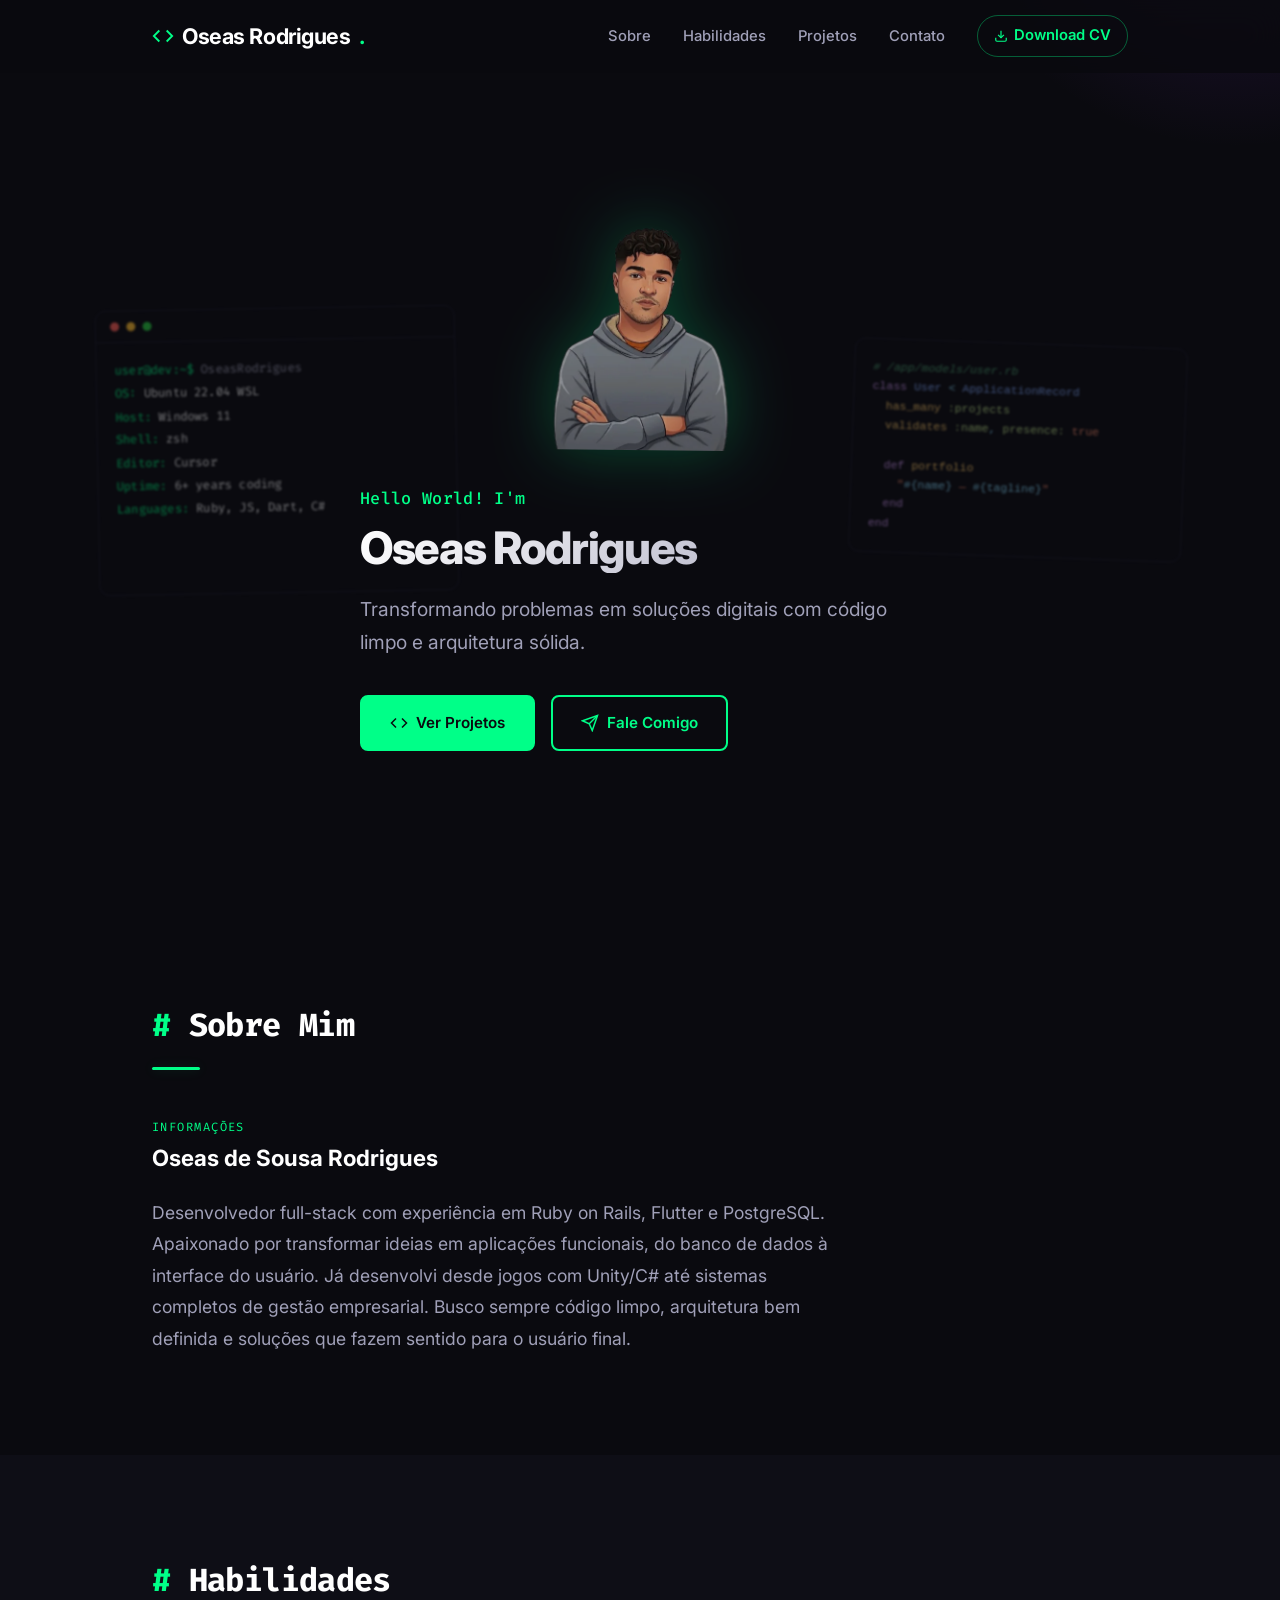
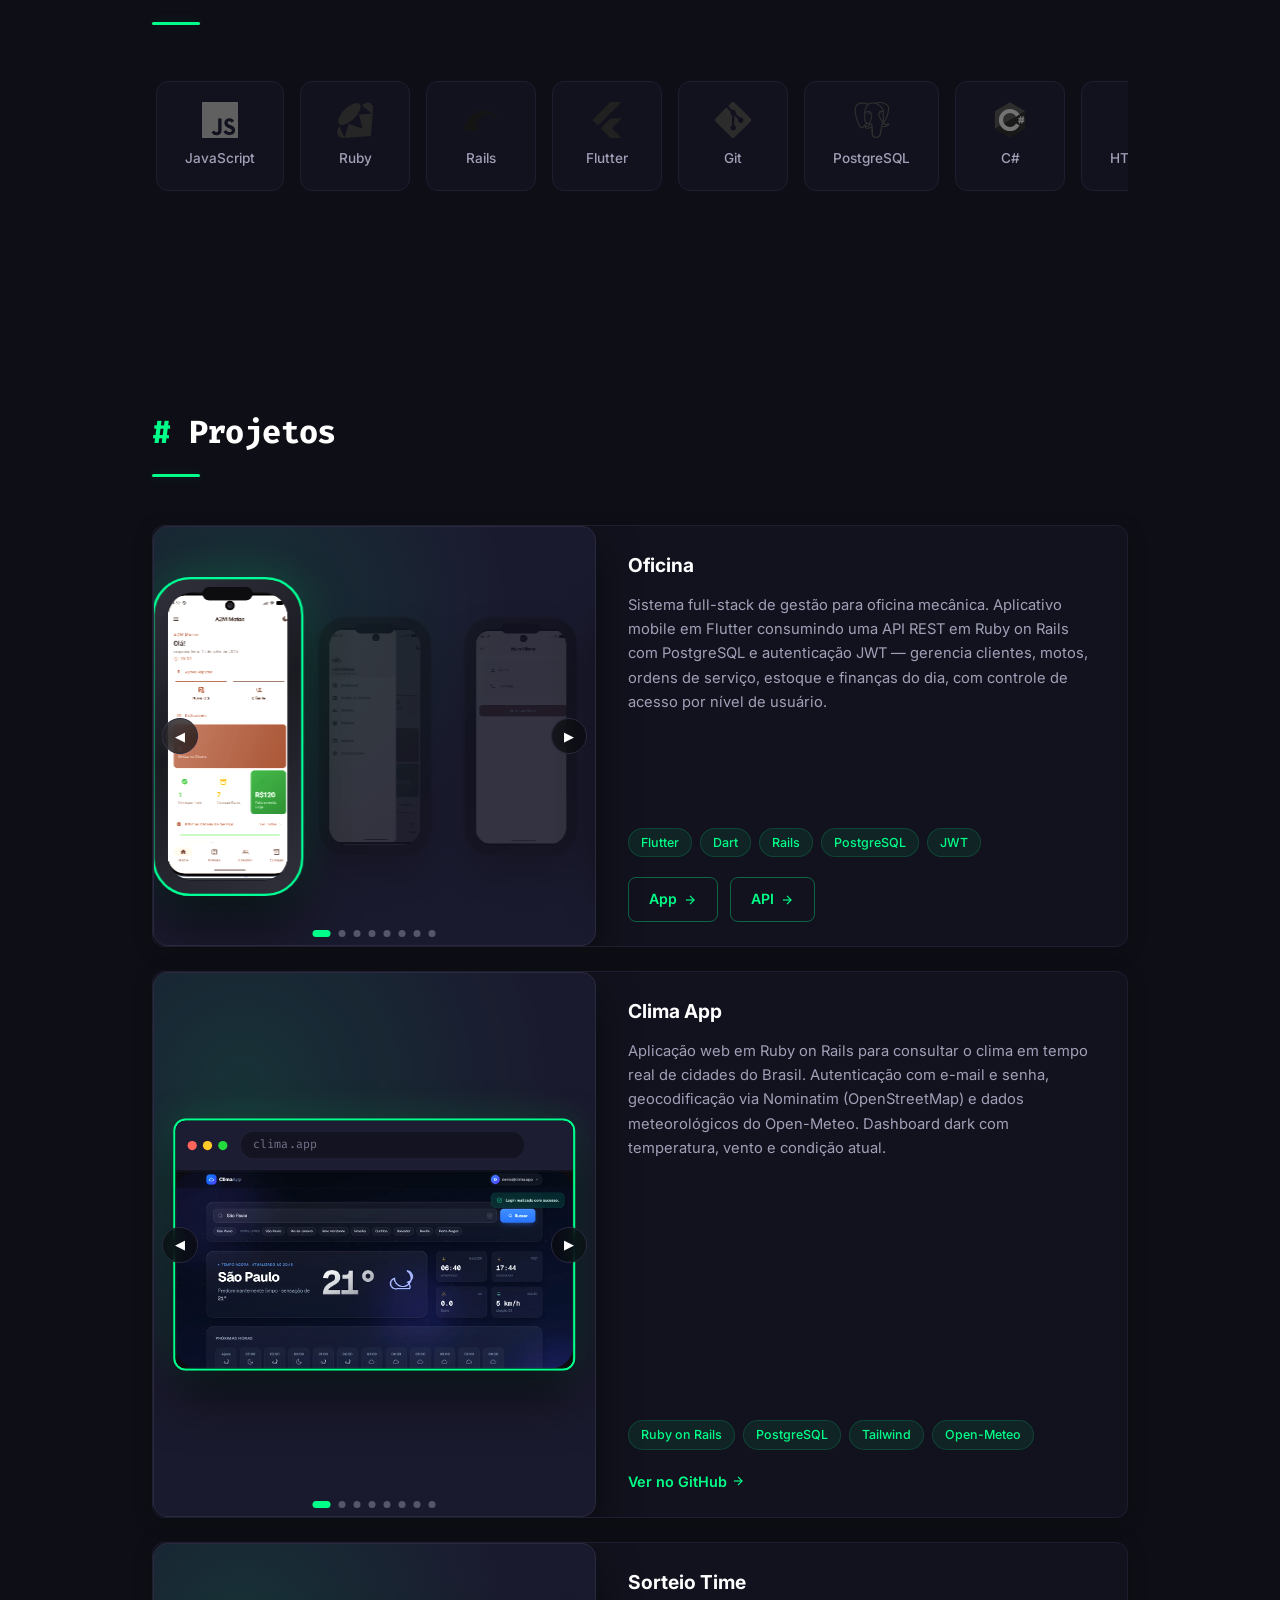
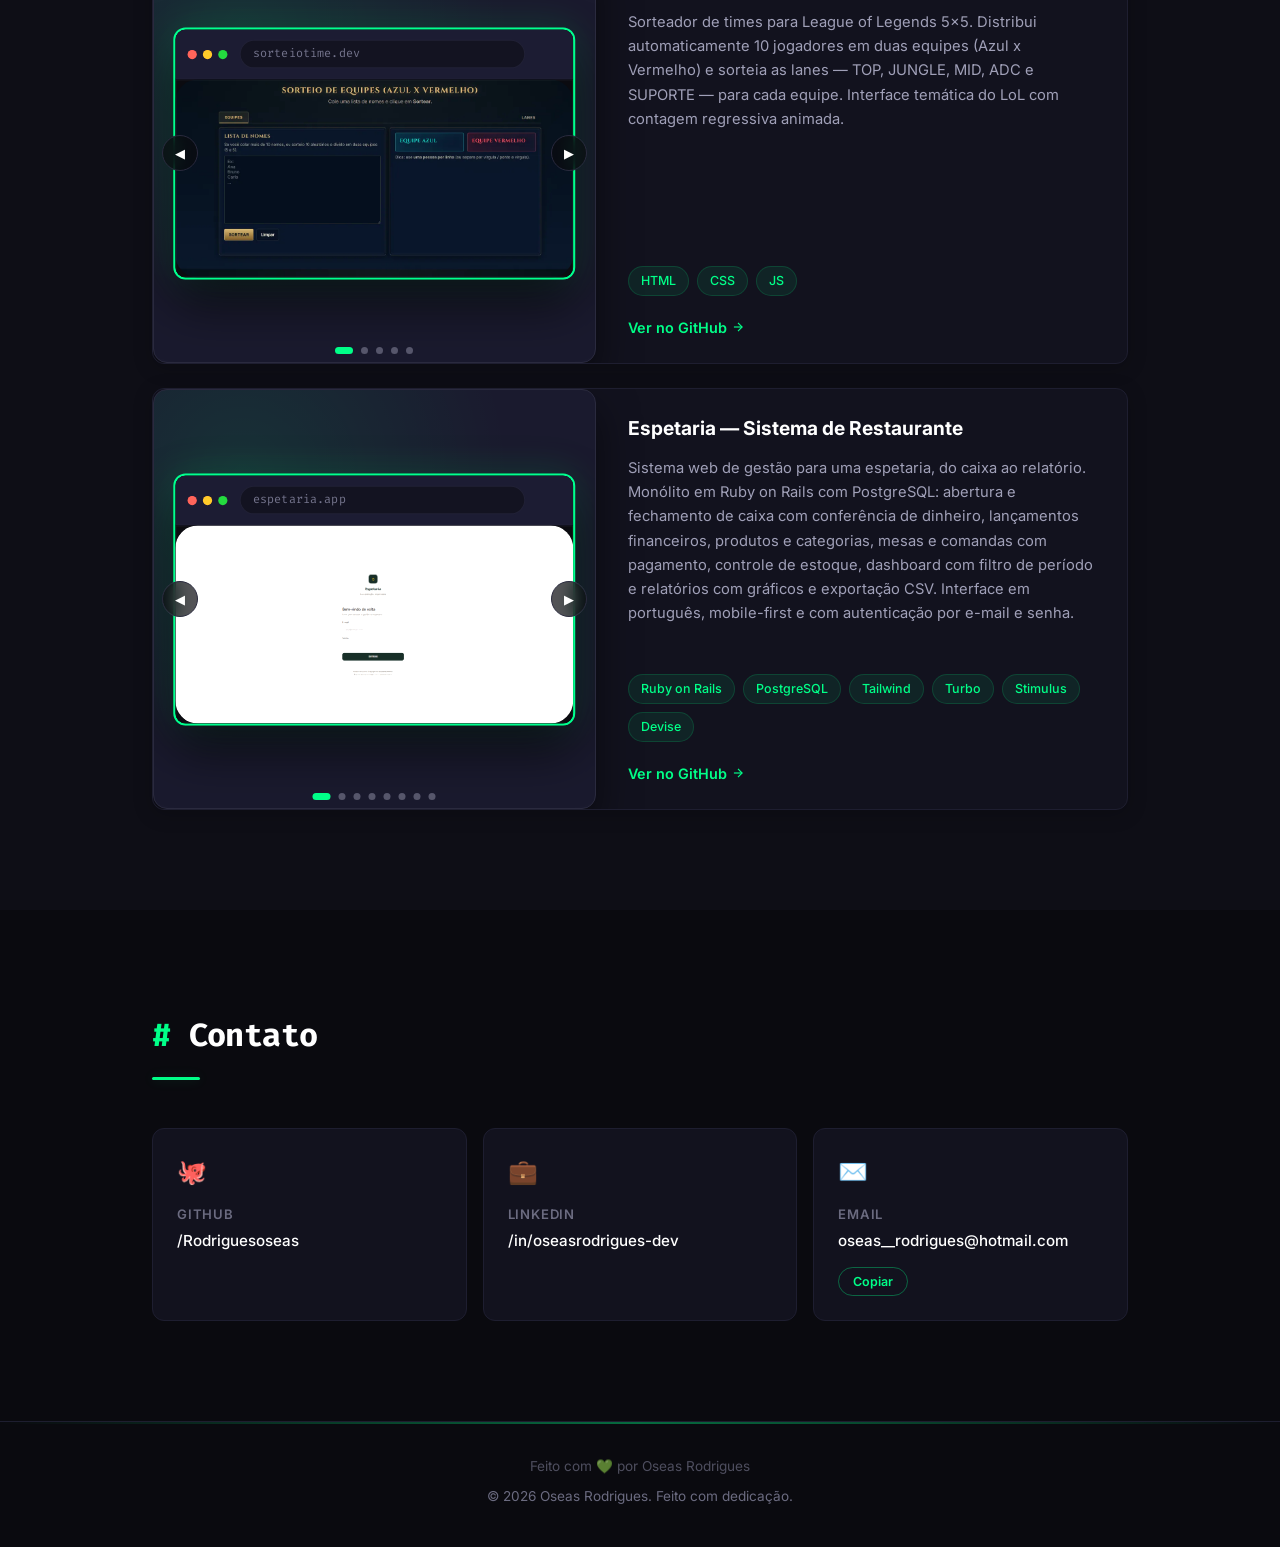
<file: index.html>
﻿<!DOCTYPE html>
<html lang="pt-BR">
<head>
  <meta charset="UTF-8" />
  <meta name="viewport" content="width=device-width, initial-scale=1.0" />
  <meta name="description" content="Portfolio de Oseas Rodrigues — Desenvolvedor full-stack Ruby on Rails, Flutter e PostgreSQL." />
  <meta name="author" content="Oseas de Sousa Rodrigues" />
  <meta name="theme-color" content="#0a0a0f" />
  <link rel="canonical" href="https://rodriguesoseas.github.io/portifolio/" />
  <meta property="og:type" content="website" />
  <meta property="og:title" content="Oseas Rodrigues | Portfolio" />
  <meta property="og:description" content="Portfolio de Oseas Rodrigues — Desenvolvedor full-stack Ruby on Rails, Flutter e PostgreSQL." />
  <meta property="og:url" content="https://rodriguesoseas.github.io/portifolio/" />
  <meta property="og:image" content="https://rodriguesoseas.github.io/portifolio/imagem/foto.png" />
  <meta property="og:locale" content="pt_BR" />
  <meta property="og:site_name" content="Oseas Rodrigues Portfolio" />
  <meta name="twitter:card" content="summary" />
  <meta name="twitter:title" content="Oseas Rodrigues | Portfolio" />
  <meta name="twitter:description" content="Portfolio de Oseas Rodrigues — Desenvolvedor full-stack Ruby on Rails, Flutter e PostgreSQL." />
  <meta name="twitter:image" content="https://rodriguesoseas.github.io/portifolio/imagem/foto.png" />
  <script type="application/ld+json">
  {
    "@context": "https://schema.org",
    "@type": "Person",
    "name": "Oseas de Sousa Rodrigues",
    "url": "https://rodriguesoseas.github.io/portifolio/",
    "image": "https://rodriguesoseas.github.io/portifolio/imagem/foto.png",
    "jobTitle": "Desenvolvedor Full-Stack",
    "knowsAbout": ["Ruby on Rails", "Flutter", "PostgreSQL", "JavaScript", "C#"],
    "sameAs": [
      "https://github.com/Rodriguesoseas",
      "https://www.linkedin.com/in/oseasrodrigues-dev/"
    ]
  }
  </script>
  <title>Oseas Rodrigues | Portfolio</title>
  <link rel="preconnect" href="https://fonts.googleapis.com">
  <link rel="preconnect" href="https://fonts.gstatic.com" crossorigin>
  <link href="https://fonts.googleapis.com/css2?family=Inter:wght@400;500;600;700;800&family=Fira+Code:wght@400;500&display=swap" rel="stylesheet">
  <link rel="stylesheet" href="style.css" />
  <link rel="icon" type="image/svg+xml" href="data:image/svg+xml,<svg xmlns='http://www.w3.org/2000/svg' viewBox='0 0 100 100'><text y='.9em' font-size='90'>⚡</text></svg>" />
</head>
<body>
  <a href="#main" class="skip-link">Pular para o conteúdo</a>
  <nav class="navbar">
    <div class="container nav-container">
      <a href="#" class="nav-logo">
        <svg class="logo-icon" viewBox="0 0 24 24" width="22" height="22" fill="none" stroke="currentColor" stroke-width="2">
          <polyline points="16 18 22 12 16 6"></polyline>
          <polyline points="8 6 2 12 8 18"></polyline>
        </svg>
        Oseas Rodrigues<span class="accent">.</span>
      </a>
      <ul class="nav-links" id="navLinks">
        <li><a href="#about" class="nav-link">Sobre</a></li>
        <li><a href="#skills" class="nav-link">Habilidades</a></li>
        <li><a href="#projects" class="nav-link">Projetos</a></li>
        <li><a href="#contact" class="nav-link">Contato</a></li>
        <li>
          <a href="arquivos/curriculo.pdf" download class="nav-cv">
            <svg viewBox="0 0 24 24" width="14" height="14" fill="none" stroke="currentColor" stroke-width="2">
              <path d="M21 15v4a2 2 0 0 1-2 2H5a2 2 0 0 1-2-2v-4"></path>
              <polyline points="7 10 12 15 17 10"></polyline>
              <line x1="12" y1="15" x2="12" y2="3"></line>
            </svg>
            Download CV
          </a>
        </li>
      </ul>
      <button class="nav-toggle" aria-label="Menu" aria-expanded="false" aria-controls="navLinks">
        <span></span><span></span><span></span>
      </button>
    </div>
  </nav>

  <main id="main">
    <section class="hero">
      <div class="terminal-bg" aria-hidden="true">
        <div class="terminal-window">
          <div class="terminal-header">
            <span class="dot red"></span>
            <span class="dot yellow"></span>
            <span class="dot green"></span>
            <span class="terminal-title">bash — portfolio</span>
          </div>
          <div class="terminal-body">
            <p><span class="prompt">user@dev:~$</span> <span class="cmd">OseasRodrigues</span></p>
            <p><span class="label">OS:</span> <span class="value">Ubuntu 22.04 WSL</span></p>
            <p><span class="label">Host:</span> <span class="value">Windows 11</span></p>
            <p><span class="label">Shell:</span> <span class="value">zsh</span></p>
            <p><span class="label">Editor:</span> <span class="value">Cursor</span></p>
            <p><span class="label">Uptime:</span> <span class="value">6+ years coding</span></p>
            <p><span class="label">Languages:</span> <span class="value">Ruby, JS, Dart, C#</span></p>
          </div>
        </div>
        <div class="code-window">
          <pre><code><span class="comment"># /app/models/user.rb</span>
<span class="keyword">class</span> <span class="class-name">User</span> <span class="op"><</span> <span class="class-name">ApplicationRecord</span>
  <span class="method">has_many</span> <span class="symbol">:projects</span>
  <span class="method">validates</span> <span class="symbol">:name</span><span class="op">,</span> <span class="symbol">presence:</span> <span class="bool">true</span>

  <span class="keyword">def</span> <span class="method">portfolio</span>
    <span class="string">"<span class="interpolation">#{name}</span> — <span class="interpolation">#{tagline}</span>"</span>
  <span class="keyword">end</span>
<span class="keyword">end</span></code></pre>
        </div>
      </div>
      <div class="container hero-content">
        <div class="hero-parallax"><img class="hero-photo" src="imagem/foto.webp" alt="Oseas Rodrigues" width="240" height="240" /></div>
        <p class="hero-greeting"><span class="keyword">Hello</span> World! I'm</p>
        <h1>Oseas Rodrigues</h1>
        <p class="hero-tagline">Transformando problemas em soluções digitais com código limpo e arquitetura sólida.</p>
        <div class="hero-actions">
          <a href="#projects" class="btn btn-primary">
            <svg class="btn-icon" viewBox="0 0 24 24" width="18" height="18" fill="none" stroke="currentColor" stroke-width="2">
              <polyline points="16 18 22 12 16 6"></polyline>
              <polyline points="8 6 2 12 8 18"></polyline>
            </svg>
            Ver Projetos
          </a>
          <a href="#contact" class="btn btn-secondary">
            <svg class="btn-icon" viewBox="0 0 24 24" width="18" height="18" fill="none" stroke="currentColor" stroke-width="2">
              <path d="M22 2L11 13"></path><path d="M22 2L15 22L11 13L2 9L22 2Z"></path>
            </svg>
            Fale Comigo</a>
        </div>
      </div>
    </section>

    <section id="about" class="section">
      <div class="container">
        <h2 class="section-title"><span class="accent">#</span> Sobre Mim</h2>
        <div class="section-divider"></div>
        <div class="about-info">
          <span class="about-label">Informações</span>
          <h3 class="about-name">Oseas de Sousa Rodrigues</h3>
        </div>
        <p class="about-text">
          Desenvolvedor full-stack com experiência em Ruby on Rails, Flutter e PostgreSQL. 
          Apaixonado por transformar ideias em aplicações funcionais, do banco de dados à 
          interface do usuário. Já desenvolvi desde jogos com Unity/C# até sistemas completos 
          de gestão empresarial. Busco sempre código limpo, arquitetura bem definida e 
          soluções que fazem sentido para o usuário final.
        </p>
      </div>
    </section>

    <section id="skills" class="section section-alt">
      <div class="container">
        <h2 class="section-title"><span class="accent">#</span> Habilidades</h2>
        <div class="section-divider"></div>
        <div class="skills-wrapper" id="skillsWrapper">
          <div class="skills-fade skills-fade-left"></div>
          <div class="skills-bar" id="skillsBar">
            <div class="skill-item">
              <svg class="skill-icon" viewBox="0 0 24 24" xmlns="http://www.w3.org/2000/svg" fill="#F7DF1E" aria-hidden="true"><path d="M0 0h24v24H0V0zm22.034 18.276c-.175-1.095-.888-2.015-3.003-2.873-.736-.345-1.554-.585-1.797-1.14-.091-.33-.105-.51-.046-.705.15-.646.915-.84 1.515-.66.39.12.75.42.976.9 1.034-.676 1.034-.676 1.755-1.125-.27-.42-.404-.601-.586-.78-.63-.705-1.469-1.065-2.834-1.034l-.705.089c-.676.165-1.32.525-1.71 1.005-1.14 1.291-.811 3.541.569 4.471 1.365 1.02 3.361 1.244 3.616 2.205.24 1.17-.87 1.545-1.966 1.41-.811-.18-1.26-.586-1.755-1.336l-1.83 1.051c.21.48.45.689.81 1.109 1.74 1.756 6.09 1.666 6.871-1.004.029-.09.24-.705.074-1.65l.046.067zm-8.983-7.245h-2.248c0 1.938-.009 3.864-.009 5.805 0 1.232.063 2.363-.138 2.711-.33.689-1.18.601-1.566.48-.396-.196-.597-.466-.83-.855-.063-.105-.11-.196-.127-.196l-1.825 1.125c.305.63.75 1.172 1.324 1.517.855.51 2.004.675 3.207.405.783-.226 1.458-.691 1.811-1.411.51-.93.402-2.07.397-3.346.012-2.054 0-4.109 0-6.179l.004-.056z"/></svg>
              <span>JavaScript</span>
            </div>
            <div class="skill-item">
              <svg class="skill-icon" viewBox="0 0 24 24" xmlns="http://www.w3.org/2000/svg" fill="#CC342D" aria-hidden="true"><path d="M20.156.083c3.033.525 3.893 2.598 3.829 4.77L24 4.822 22.635 22.71 4.89 23.926h.016C3.433 23.864.15 23.729 0 19.139l1.645-3 2.819 6.586.503 1.172 2.805-9.144-.03.007.016-.03 9.255 2.956-1.396-5.431-.99-3.9 8.82-.569-.615-.51L16.5 2.114 20.159.073l-.003.01zM0 19.089zM5.13 5.073c3.561-3.533 8.157-5.621 9.922-3.84 1.762 1.777-.105 6.105-3.673 9.636-3.563 3.532-8.103 5.734-9.864 3.957-1.766-1.777.045-6.217 3.612-9.75l.003-.003z"/></svg>
              <span>Ruby</span>
            </div>
            <div class="skill-item">
              <svg class="skill-icon" viewBox="0 0 24 24" xmlns="http://www.w3.org/2000/svg" fill="#D30001" aria-hidden="true"><path d="M.741 19.365h8.36s-1.598-7.291 3.693-10.243l.134-.066c1.286-.637 4.907-2.431 10.702 1.854.19-.159.37-.286.37-.286s-5.503-5.492-11.63-4.878c-3.079.275-6.867 3.079-9.09 6.783C1.058 16.233.741 19.365.741 19.365Zm8.804-.783a10.682 10.682 0 0 1-.127-1.333l1.143.412c.063.498.159.963.254 1.376l-1.27-.455Zm-7.799-4.317L.529 13.82c-.201.455-.423.984-.529 1.27l1.217.444c.137-.359.36-.878.529-1.269Zm7.831.296.857.677c.042-.413.116-.825.222-1.238l-.762-.603c-.137.391-.233.783-.317 1.164Zm2.042-2.646-.508-.762c.191-.243.413-.486.656-.709l.476.72a5.958 5.958 0 0 0-.624.751ZM4.19 8.878l.752.656c-.254.265-.498.551-.72.836l-.815-.698c.244-.265.508-.529.783-.794Zm9.799 1.027-.243-.73c.265-.117.571-.233.931-.339l.233.698a6.82 6.82 0 0 0-.921.371Zm3.122-.656.042-.667c.339.021.688.064 1.048.138l-.042.656a5.859 5.859 0 0 0-1.048-.127ZM8.942 6.392l-.476-.731c-.265.138-.54.286-.826.455l.487.741c.275-.169.54-.328.815-.465Zm9.217-.053.042-.709c-.095-.053-.36-.18-1.026-.371l-.043.699c.349.116.688.243 1.027.381ZM13.238 5.28h.106l-.212-.645c-.328 0-.666.021-1.016.063l.201.625a8.87 8.87 0 0 1 .921-.043Z"/></svg>
              <span>Rails</span>
            </div>
            <div class="skill-item">
              <svg class="skill-icon" viewBox="0 0 24 24" xmlns="http://www.w3.org/2000/svg" fill="#02569B" aria-hidden="true"><path d="M14.314 0L2.3 12 6 15.7 21.684.013h-7.357zm.014 11.072L7.857 17.53l6.47 6.47H21.7l-6.46-6.468 6.46-6.46h-7.37z"/></svg>
              <span>Flutter</span>
            </div>
            <div class="skill-item">
              <svg class="skill-icon" viewBox="0 0 24 24" xmlns="http://www.w3.org/2000/svg" fill="#F03C2E" aria-hidden="true"><path d="M13.09 23.549a1.54 1.54 0 0 1-2.18 0L.451 13.089a1.54 1.54 0 0 1 0-2.179l7.191-7.19 2.733 2.733a1.85 1.85 0 0 0 .964 2.326v6.66a1.849 1.849 0 1 0 1.54 0V8.957l2.508 2.508a1.85 1.85 0 1 0 1.09-1.09l-2.634-2.634a1.85 1.85 0 0 0-2.378-2.377L8.73 2.63 10.91.451a1.54 1.54 0 0 1 2.179 0l10.459 10.46a1.54 1.54 0 0 1 0 2.179z"/></svg>
              <span>Git</span>
            </div>
            <div class="skill-item">
              <svg class="skill-icon" viewBox="0 0 24 24" xmlns="http://www.w3.org/2000/svg" fill="#4169E1" aria-hidden="true"><path d="M23.5594 14.7228a.5269.5269 0 0 0-.0563-.1191c-.139-.2632-.4768-.3418-1.0074-.2321-1.6533.3411-2.2935.1312-2.5256-.0191 1.342-2.0482 2.445-4.522 3.0411-6.8297.2714-1.0507.7982-3.5237.1222-4.7316a1.5641 1.5641 0 0 0-.1509-.235C21.6931.9086 19.8007.0248 17.5099.0005c-1.4947-.0158-2.7705.3461-3.1161.4794a9.449 9.449 0 0 0-.5159-.0816 8.044 8.044 0 0 0-1.3114-.1278c-1.1822-.0184-2.2038.2642-3.0498.8406-.8573-.3211-4.7888-1.645-7.2219.0788C.9359 2.1526.3086 3.8733.4302 6.3043c.0409.818.5069 3.334 1.2423 5.7436.4598 1.5065.9387 2.7019 1.4334 3.582.553.9942 1.1259 1.5933 1.7143 1.7895.4474.1491 1.1327.1441 1.8581-.7279.8012-.9635 1.5903-1.8258 1.9446-2.2069.4351.2355.9064.3625 1.39.3772a.0569.0569 0 0 0 .0004.0041 11.0312 11.0312 0 0 0-.2472.3054c-.3389.4302-.4094.5197-1.5002.7443-.3102.064-1.1344.2339-1.1464.8115-.0025.1224.0329.2309.0919.3268.2269.4231.9216.6097 1.015.6331 1.3345.3335 2.5044.092 3.3714-.6787-.017 2.231.0775 4.4174.3454 5.0874.2212.5529.7618 1.9045 2.4692 1.9043.2505 0 .5263-.0291.8296-.0941 1.7819-.3821 2.5557-1.1696 2.855-2.9059.1503-.8707.4016-2.8753.5388-4.1012.0169-.0703.0357-.1207.057-.1362.0007-.0005.0697-.0471.4272.0307a.3673.3673 0 0 0 .0443.0068l.2539.0223.0149.001c.8468.0384 1.9114-.1426 2.5312-.4308.6438-.2988 1.8057-1.0323 1.5951-1.6698zM2.371 11.8765c-.7435-2.4358-1.1779-4.8851-1.2123-5.5719-.1086-2.1714.4171-3.6829 1.5623-4.4927 1.8367-1.2986 4.8398-.5408 6.108-.13-.0032.0032-.0066.0061-.0098.0094-2.0238 2.044-1.9758 5.536-1.9708 5.7495-.0002.0823.0066.1989.0162.3593.0348.5873.0996 1.6804-.0735 2.9184-.1609 1.1504.1937 2.2764.9728 3.0892.0806.0841.1648.1631.2518.2374-.3468.3714-1.1004 1.1926-1.9025 2.1576-.5677.6825-.9597.5517-1.0886.5087-.3919-.1307-.813-.5871-1.2381-1.3223-.4796-.839-.9635-2.0317-1.4155-3.5126zm6.0072 5.0871c-.1711-.0428-.3271-.1132-.4322-.1772.0889-.0394.2374-.0902.4833-.1409 1.2833-.2641 1.4815-.4506 1.9143-1.0002.0992-.126.2116-.2687.3673-.4426a.3549.3549 0 0 0 .0737-.1298c.1708-.1513.2724-.1099.4369-.0417.156.0646.3078.26.3695.4752.0291.1016.0619.2945-.0452.4444-.9043 1.2658-2.2216 1.2494-3.1676 1.0128zm2.094-3.988-.0525.141c-.133.3566-.2567.6881-.3334 1.003-.6674-.0021-1.3168-.2872-1.8105-.8024-.6279-.6551-.9131-1.5664-.7825-2.5004.1828-1.3079.1153-2.4468.079-3.0586-.005-.0857-.0095-.1607-.0122-.2199.2957-.2621 1.6659-.9962 2.6429-.7724.4459.1022.7176.4057.8305.928.5846 2.7038.0774 3.8307-.3302 4.7363-.084.1866-.1633.3629-.2311.5454zm7.3637 4.5725c-.0169.1768-.0358.376-.0618.5959l-.146.4383a.3547.3547 0 0 0-.0182.1077c-.0059.4747-.054.6489-.115.8693-.0634.2292-.1353.4891-.1794 1.0575-.11 1.4143-.8782 2.2267-2.4172 2.5565-1.5155.3251-1.7843-.4968-2.0212-1.2217a6.5824 6.5824 0 0 0-.0769-.2266c-.2154-.5858-.1911-1.4119-.1574-2.5551.0165-.5612-.0249-1.9013-.3302-2.6462.0044-.2932.0106-.5909.019-.8918a.3529.3529 0 0 0-.0153-.1126 1.4927 1.4927 0 0 0-.0439-.208c-.1226-.4283-.4213-.7866-.7797-.9351-.1424-.059-.4038-.1672-.7178-.0869.067-.276.1831-.5875.309-.9249l.0529-.142c.0595-.16.134-.3257.213-.5012.4265-.9476 1.0106-2.2453.3766-5.1772-.2374-1.0981-1.0304-1.6343-2.2324-1.5098-.7207.0746-1.3799.3654-1.7088.5321a5.6716 5.6716 0 0 0-.1958.1041c.0918-1.1064.4386-3.1741 1.7357-4.4823a4.0306 4.0306 0 0 1 .3033-.276.3532.3532 0 0 0 .1447-.0644c.7524-.5706 1.6945-.8506 2.802-.8325.4091.0067.8017.0339 1.1742.081 1.939.3544 3.2439 1.4468 4.0359 2.3827.8143.9623 1.2552 1.9315 1.4312 2.4543-1.3232-.1346-2.2234.1268-2.6797.779-.9926 1.4189.543 4.1729 1.2811 5.4964.1353.2426.2522.4522.2889.5413.2403.5825.5515.9713.7787 1.2552.0696.087.1372.1714.1885.245-.4008.1155-1.1208.3825-1.0552 1.717-.0123.1563-.0423.4469-.0834.8148-.0461.2077-.0702.4603-.0994.7662zm.8905-1.6211c-.0405-.8316.2691-.9185.5967-1.0105a2.8566 2.8566 0 0 0 .135-.0406 1.202 1.202 0 0 0 .1342.103c.5703.3765 1.5823.4213 3.0068.1344-.2016.1769-.5189.3994-.9533.6011-.4098.1903-1.0957.333-1.7473.3636-.7197.0336-1.0859-.0807-1.1721-.151zm.5695-9.2712c-.0059.3508-.0542.6692-.1054 1.0017-.055.3576-.112.7274-.1264 1.1762-.0142.4368.0404.8909.0932 1.3301.1066.887.216 1.8003-.2075 2.7014a3.5272 3.5272 0 0 1-.1876-.3856c-.0527-.1276-.1669-.3326-.3251-.6162-.6156-1.1041-2.0574-3.6896-1.3193-4.7446.3795-.5427 1.3408-.5661 2.1781-.463zm.2284 7.0137a12.3762 12.3762 0 0 0-.0853-.1074l-.0355-.0444c.7262-1.1995.5842-2.3862.4578-3.4385-.0519-.4318-.1009-.8396-.0885-1.2226.0129-.4061.0666-.7543.1185-1.0911.0639-.415.1288-.8443.1109-1.3505.0134-.0531.0188-.1158.0118-.1902-.0457-.4855-.5999-1.938-1.7294-3.253-.6076-.7073-1.4896-1.4972-2.6889-2.0395.5251-.1066 1.2328-.2035 2.0244-.1859 2.0515.0456 3.6746.8135 4.8242 2.2824a.908.908 0 0 1 .0667.1002c.7231 1.3556-.2762 6.2751-2.9867 10.5405zm-8.8166-6.1162c-.025.1794-.3089.4225-.6211.4225a.5821.5821 0 0 1-.0809-.0056c-.1873-.026-.3765-.144-.5059-.3156-.0458-.0605-.1203-.178-.1055-.2844.0055-.0401.0261-.0985.0925-.1488.1182-.0894.3518-.1226.6096-.0867.3163.0441.6426.1938.6113.4186zm7.9305-.4114c.0111.0792-.049.201-.1531.3102-.0683.0717-.212.1961-.4079.2232a.5456.5456 0 0 1-.075.0052c-.2935 0-.5414-.2344-.5607-.3717-.024-.1765.2641-.3106.5611-.352.297-.0414.6111.0088.6356.1851z"/></svg>
              <span>PostgreSQL</span>
            </div>
            <div class="skill-item">
              <svg class="skill-icon" viewBox="0 0 128 128" xmlns="http://www.w3.org/2000/svg" aria-hidden="true"><path fill="#9B4F96" d="M115.4 30.7L67.1 2.9c-.8-.5-1.9-.7-3.1-.7-1.2 0-2.3.3-3.1.7l-48 27.9c-1.7 1-2.9 3.5-2.9 5.4v55.7c0 1.1.2 2.4 1 3.5l106.8-62c-.6-1.2-1.5-2.1-2.4-2.7z"/><path fill="#68217A" d="M10.7 95.3c.5.8 1.2 1.5 1.9 1.9l48.2 27.9c.8.5 1.9.7 3.1.7 1.2 0 2.3-.3 3.1-.7l48-27.9c1.7-1 2.9-3.5 2.9-5.4V36.1c0-.9-.1-1.9-.6-2.8l-106.6 62z"/><path fill="#fff" d="M85.3 76.1C81.1 83.5 73.1 88.5 64 88.5c-13.5 0-24.5-11-24.5-24.5s11-24.5 24.5-24.5c9.1 0 17.1 5 21.3 12.5l13-7.5c-6.8-11.9-19.6-20-34.3-20-21.8 0-39.5 17.7-39.5 39.5s17.7 39.5 39.5 39.5c14.6 0 27.4-8 34.2-19.8l-12.9-7.6zM97 66.2l.9-4.3h-4.2v-4.7h5.1L100 51h4.9l-1.2 6.1h3.8l1.2-6.1h4.8l-1.2 6.1h2.4v4.7h-3.3l-.9 4.3h4.2v4.7h-5.1l-1.2 6h-4.9l1.2-6h-3.8l-1.2 6h-4.8l1.2-6h-2.4v-4.7H97zm4.8 0h3.8l.9-4.3h-3.8l-.9 4.3z"/></svg>
              <span>C#</span>
            </div>
            <div class="skill-item">
              <div class="skill-icon-combo">
              <svg class="skill-icon-half left" viewBox="0 0 128 128" xmlns="http://www.w3.org/2000/svg" aria-hidden="true"><path fill="#E44D26" d="M19.037 113.876L9.032 1.661h109.936l-10.016 112.198-45.019 12.48z"/><path fill="#F16529" d="M64 116.8l36.378-10.086 8.559-95.878H64z"/><path fill="#EBEBEB" d="M64 52.455H45.788L44.53 38.361H64V24.599H29.489l.33 3.692 3.382 37.927H64zm0 35.743l-.061.017-15.327-4.14-.979-10.975H33.816l1.928 21.609 28.193 7.826.063-.017z"/><path fill="#fff" d="M63.952 52.455v13.763h16.947l-1.597 17.849-15.35 4.143v14.319l28.215-7.82.207-2.325 3.234-36.233.335-3.696h-3.708zm0-27.856v13.762h33.244l.276-3.092.628-6.978.329-3.692z"/></svg>
              <svg class="skill-icon-half right" viewBox="0 0 128 128" xmlns="http://www.w3.org/2000/svg" aria-hidden="true"><path fill="#1572B6" d="M18.814 114.123L8.76 1.352h110.48l-10.064 112.754-45.243 12.543-45.119-12.526z"/><path fill="#33A9DC" d="M64.001 117.062l36.559-10.136 8.601-96.354h-45.16v106.49z"/><path fill="#fff" d="M64.001 51.429h18.302l1.264-14.163H64.001V23.435h34.682l-.332 3.711-3.4 38.114h-30.95V51.429z"/><path fill="#EBEBEB" d="M64.083 87.349l-.061.018-15.403-4.159-.985-11.031H33.752l1.937 21.717 28.331 7.863.063-.018v-14.39z"/><path fill="#fff" d="M81.127 64.675l-1.666 18.522-15.426 4.164v14.39l28.354-7.858.208-2.337 2.406-26.881H81.127z"/><path fill="#EBEBEB" d="M64.048 23.435v13.831H30.64l-.277-3.108-.63-7.012-.331-3.711h34.646zm-.047 27.996v13.831H48.792l-.277-3.108-.631-7.012-.33-3.711h16.447z"/></svg>
              </div>
              <span>HTML/CSS</span>
            </div>
          </div>
          <div class="skills-fade skills-fade-right"></div>
        </div>
      </div>
    </section>
    
    <section id="projects" class="section section-alt">
      <div class="container">
        <h2 class="section-title"><span class="accent">#</span> Projetos</h2>
        <div class="section-divider"></div>
        <div class="projects-grid">
          <article class="project-card project-featured">
            <div class="v-carousel" id="oficinaCarousel" aria-label="Galeria do app Oficina">
              <div class="v-track">
                <div class="v-slide">
                  <div class="phone-frame">
                    <div class="phone-notch"></div>
                    <div class="phone-screen"><img src="imagem/projetos/oficina/oficina-home.png" alt="Home do app Oficina" width="652" height="877" loading="eager" /></div>
                  </div>
                </div>
                <div class="v-slide">
                  <div class="phone-frame">
                    <div class="phone-notch"></div>
                    <div class="phone-screen"><img src="imagem/projetos/oficina/oficina-menu.png" alt="Menu lateral do app Oficina" width="434" height="868" loading="lazy" /></div>
                  </div>
                </div>
                <div class="v-slide">
                  <div class="phone-frame">
                    <div class="phone-notch"></div>
                    <div class="phone-screen"><img src="imagem/projetos/oficina/oficina-cadastro.png" alt="Cadastro de cliente no app Oficina" width="451" height="867" loading="lazy" /></div>
                  </div>
                </div>
                <div class="v-slide">
                  <div class="phone-frame">
                    <div class="phone-notch"></div>
                    <div class="phone-screen"><img src="imagem/projetos/oficina/oficina-agenda.png" alt="Agenda com alerta de OS no app Oficina" width="431" height="861" loading="lazy" /></div>
                  </div>
                </div>
                <div class="v-slide">
                  <div class="phone-frame">
                    <div class="phone-notch"></div>
                    <div class="phone-screen"><img src="imagem/projetos/oficina/oficina-estoque.png" alt="Estoque no app Oficina" width="504" height="859" loading="lazy" /></div>
                  </div>
                </div>
                <div class="v-slide">
                  <div class="phone-frame">
                    <div class="phone-notch"></div>
                    <div class="phone-screen"><img src="imagem/projetos/oficina/oficina-os-1.png" alt="Criação de ordem de serviço no app Oficina" width="427" height="857" loading="lazy" /></div>
                  </div>
                </div>
                <div class="v-slide">
                  <div class="phone-frame">
                    <div class="phone-notch"></div>
                    <div class="phone-screen"><img src="imagem/projetos/oficina/oficina-os-2.png" alt="Ordem de serviço em andamento no app Oficina" width="477" height="872" loading="lazy" /></div>
                  </div>
                </div>
                <div class="v-slide">
                  <div class="phone-frame">
                    <div class="phone-notch"></div>
                    <div class="phone-screen"><img src="imagem/projetos/oficina/oficina-final.png" alt="Conclusão de ordem de serviço no app Oficina" width="484" height="846" loading="lazy" /></div>
                  </div>
                </div>
              </div>
              <button class="v-control v-prev" type="button" aria-label="Imagem anterior">&#9664;</button>
              <button class="v-control v-next" type="button" aria-label="Próxima imagem">&#9654;</button>
              <div class="v-dots" aria-label="Seleção de imagens"></div>
            </div>
            <div class="project-content">
              <h3 class="project-title">Oficina</h3>
              <p class="project-desc">Sistema full-stack de gestão para oficina mecânica. Aplicativo mobile em Flutter consumindo uma API REST em Ruby on Rails com PostgreSQL e autenticação JWT — gerencia clientes, motos, ordens de serviço, estoque e finanças do dia, com controle de acesso por nível de usuário.</p>
              <div class="project-tech">
                <span>Flutter</span><span>Dart</span><span>Rails</span><span>PostgreSQL</span><span>JWT</span>
              </div>
              <div class="project-links">
                <a href="https://github.com/Rodriguesoseas/oficina_app" target="_blank" rel="noopener" class="project-btn">App <svg class="arrow-icon" width="14" height="14" viewBox="0 0 24 24" fill="none" stroke="currentColor" stroke-width="2"><line x1="5" y1="12" x2="19" y2="12"></line><polyline points="12 5 19 12 12 19"></polyline></svg></a>
                <a href="https://github.com/Rodriguesoseas/oficina_api" target="_blank" rel="noopener" class="project-btn">API <svg class="arrow-icon" width="14" height="14" viewBox="0 0 24 24" fill="none" stroke="currentColor" stroke-width="2"><line x1="5" y1="12" x2="19" y2="12"></line><polyline points="12 5 19 12 12 19"></polyline></svg></a>
              </div>
            </div>
          </article>

          <article class="project-card project-featured">
            <div class="v-carousel v-carousel--single" id="climaCarousel" aria-label="Galeria do Clima App">
              <div class="v-track">
                <div class="v-slide">
                  <div class="app-frame">
                    <div class="app-bar">
                      <span class="dot red"></span>
                      <span class="dot yellow"></span>
                      <span class="dot green"></span>
                      <span class="app-url">clima.app</span>
                    </div>
                    <div class="app-screen"><img src="imagem/projetos/clima/01-dashboard-sol.webp" alt="Dashboard do Clima App em dia de sol" width="1440" height="900" loading="lazy" /></div>
                  </div>
                </div>
                <div class="v-slide">
                  <div class="app-frame">
                    <div class="app-bar">
                      <span class="dot red"></span>
                      <span class="dot yellow"></span>
                      <span class="dot green"></span>
                      <span class="app-url">clima.app</span>
                    </div>
                    <div class="app-screen"><img src="imagem/projetos/clima/02-dashboard-completo.webp" alt="Dashboard completo do Clima App" width="1440" height="1389" loading="lazy" /></div>
                  </div>
                </div>
                <div class="v-slide">
                  <div class="app-frame">
                    <div class="app-bar">
                      <span class="dot red"></span>
                      <span class="dot yellow"></span>
                      <span class="dot green"></span>
                      <span class="app-url">clima.app</span>
                    </div>
                    <div class="app-screen"><img src="imagem/projetos/clima/03-dashboard-noite.webp" alt="Dashboard do Clima App à noite" width="1440" height="1389" loading="lazy" /></div>
                  </div>
                </div>
                <div class="v-slide">
                  <div class="app-frame">
                    <div class="app-bar">
                      <span class="dot red"></span>
                      <span class="dot yellow"></span>
                      <span class="dot green"></span>
                      <span class="app-url">clima.app</span>
                    </div>
                    <div class="app-screen"><img src="imagem/projetos/clima/04-dashboard-chuva.webp" alt="Dashboard do Clima App com chuva" width="1440" height="1389" loading="lazy" /></div>
                  </div>
                </div>
                <div class="v-slide">
                  <div class="app-frame">
                    <div class="app-bar">
                      <span class="dot red"></span>
                      <span class="dot yellow"></span>
                      <span class="dot green"></span>
                      <span class="app-url">clima.app</span>
                    </div>
                    <div class="app-screen"><img src="imagem/projetos/clima/05-home-visitante.webp" alt="Home do Clima App para visitantes" width="1440" height="900" loading="lazy" /></div>
                  </div>
                </div>
                <div class="v-slide">
                  <div class="app-frame">
                    <div class="app-bar">
                      <span class="dot red"></span>
                      <span class="dot yellow"></span>
                      <span class="dot green"></span>
                      <span class="app-url">clima.app</span>
                    </div>
                    <div class="app-screen"><img src="imagem/projetos/clima/06-login.webp" alt="Tela de login do Clima App" width="1440" height="900" loading="lazy" /></div>
                  </div>
                </div>
                <div class="v-slide">
                  <div class="app-frame">
                    <div class="app-bar">
                      <span class="dot red"></span>
                      <span class="dot yellow"></span>
                      <span class="dot green"></span>
                      <span class="app-url">clima.app</span>
                    </div>
                    <div class="app-screen"><img src="imagem/projetos/clima/07-cadastro.webp" alt="Tela de cadastro do Clima App" width="1440" height="900" loading="lazy" /></div>
                  </div>
                </div>
                <div class="v-slide">
                  <div class="phone-frame">
                    <div class="phone-notch"></div>
                    <div class="phone-screen"><img src="imagem/projetos/clima/08-dashboard-mobile.webp" alt="Dashboard mobile do Clima App" width="780" height="4482" loading="lazy" /></div>
                  </div>
                </div>
              </div>
              <button class="v-control v-prev" type="button" aria-label="Imagem anterior">&#9664;</button>
              <button class="v-control v-next" type="button" aria-label="Próxima imagem">&#9654;</button>
              <div class="v-dots" aria-label="Seleção de imagens"></div>
            </div>
            <div class="project-content">
              <h3 class="project-title">Clima App</h3>
              <p class="project-desc">Aplicação web em Ruby on Rails para consultar o clima em tempo real de cidades do Brasil. Autenticação com e-mail e senha, geocodificação via Nominatim (OpenStreetMap) e dados meteorológicos do Open-Meteo. Dashboard dark com temperatura, vento e condição atual.</p>
              <div class="project-tech">
                <span>Ruby on Rails</span><span>PostgreSQL</span><span>Tailwind</span><span>Open-Meteo</span>
              </div>
              <a href="https://github.com/Rodriguesoseas/clima_app" target="_blank" rel="noopener" class="project-link">Ver no GitHub <svg class="arrow-icon" width="14" height="14" viewBox="0 0 24 24" fill="none" stroke="currentColor" stroke-width="2"><line x1="5" y1="12" x2="19" y2="12"></line><polyline points="12 5 19 12 12 19"></polyline></svg></a>
            </div>
          </article>

          <article class="project-card project-featured">
            <div class="v-carousel v-carousel--single" id="sorteioCarousel" aria-label="Galeria do Sorteio Time">
              <div class="v-track">
                <div class="v-slide">
                  <div class="app-frame">
                    <div class="app-bar">
                      <span class="dot red"></span>
                      <span class="dot yellow"></span>
                      <span class="dot green"></span>
                      <span class="app-url">sorteiotime.dev</span>
                    </div>
                    <div class="app-screen"><img src="imagem/projetos/sorteio/01-lanepage.webp" alt="Página de lanes do Sorteio Time" width="1357" height="654" loading="lazy" /></div>
                  </div>
                </div>
                <div class="v-slide">
                  <div class="app-frame">
                    <div class="app-bar">
                      <span class="dot red"></span>
                      <span class="dot yellow"></span>
                      <span class="dot green"></span>
                      <span class="app-url">sorteiotime.dev</span>
                    </div>
                    <div class="app-screen"><img src="imagem/projetos/sorteio/02-sorteio-time.webp" alt="Sorteio de equipes do Sorteio Time" width="1553" height="868" loading="lazy" /></div>
                  </div>
                </div>
                <div class="v-slide">
                  <div class="app-frame">
                    <div class="app-bar">
                      <span class="dot red"></span>
                      <span class="dot yellow"></span>
                      <span class="dot green"></span>
                      <span class="app-url">sorteiotime.dev</span>
                    </div>
                    <div class="app-screen"><img src="imagem/projetos/sorteio/03-sorteio-concluido.webp" alt="Sorteio de equipes concluído no Sorteio Time" width="1325" height="777" loading="lazy" /></div>
                  </div>
                </div>
                <div class="v-slide">
                  <div class="app-frame">
                    <div class="app-bar">
                      <span class="dot red"></span>
                      <span class="dot yellow"></span>
                      <span class="dot green"></span>
                      <span class="app-url">sorteiotime.dev</span>
                    </div>
                    <div class="app-screen"><img src="imagem/projetos/sorteio/04-sorteando-lanes.webp" alt="Sorteando lanes no Sorteio Time" width="1457" height="898" loading="lazy" /></div>
                  </div>
                </div>
                <div class="v-slide">
                  <div class="app-frame">
                    <div class="app-bar">
                      <span class="dot red"></span>
                      <span class="dot yellow"></span>
                      <span class="dot green"></span>
                      <span class="app-url">sorteiotime.dev</span>
                    </div>
                    <div class="app-screen"><img src="imagem/projetos/sorteio/05-sorteio-concluido-lanes.webp" alt="Sorteio de lanes concluído no Sorteio Time" width="1470" height="684" loading="lazy" /></div>
                  </div>
                </div>
              </div>
              <button class="v-control v-prev" type="button" aria-label="Imagem anterior">&#9664;</button>
              <button class="v-control v-next" type="button" aria-label="Próxima imagem">&#9654;</button>
              <div class="v-dots" aria-label="Seleção de imagens"></div>
            </div>
            <div class="project-content">
              <h3 class="project-title">Sorteio Time</h3>
              <p class="project-desc">Sorteador de times para League of Legends 5x5. Distribui automaticamente 10 jogadores em duas equipes (Azul x Vermelho) e sorteia as lanes — TOP, JUNGLE, MID, ADC e SUPORTE — para cada equipe. Interface temática do LoL com contagem regressiva animada.</p>
              <div class="project-tech">
                <span>HTML</span><span>CSS</span><span>JS</span>
              </div>
              <a href="https://github.com/Rodriguesoseas/sorteioTime" target="_blank" rel="noopener" class="project-link">Ver no GitHub <svg class="arrow-icon" width="14" height="14" viewBox="0 0 24 24" fill="none" stroke="currentColor" stroke-width="2"><line x1="5" y1="12" x2="19" y2="12"></line><polyline points="12 5 19 12 12 19"></polyline></svg></a>
            </div>
          </article>

          <article class="project-card project-featured">
            <div class="v-carousel v-carousel--single" id="restauranteCarousel" aria-label="Galeria do sistema Espetaria">
              <div class="v-track">
                <div class="v-slide">
                  <div class="app-frame">
                    <div class="app-bar">
                      <span class="dot red"></span>
                      <span class="dot yellow"></span>
                      <span class="dot green"></span>
                      <span class="app-url">espetaria.app</span>
                    </div>
                    <div class="app-screen"><img src="imagem/projetos/restaurante/01.png" alt="Espetaria — etapa 1" width="1849" height="931" loading="lazy" /></div>
                  </div>
                </div>
                <div class="v-slide">
                  <div class="app-frame">
                    <div class="app-bar">
                      <span class="dot red"></span>
                      <span class="dot yellow"></span>
                      <span class="dot green"></span>
                      <span class="app-url">espetaria.app</span>
                    </div>
                    <div class="app-screen"><img src="imagem/projetos/restaurante/02.png" alt="Espetaria — etapa 2" width="1856" height="934" loading="lazy" /></div>
                  </div>
                </div>
                <div class="v-slide">
                  <div class="app-frame">
                    <div class="app-bar">
                      <span class="dot red"></span>
                      <span class="dot yellow"></span>
                      <span class="dot green"></span>
                      <span class="app-url">espetaria.app</span>
                    </div>
                    <div class="app-screen"><img src="imagem/projetos/restaurante/03.png" alt="Espetaria — etapa 3" width="1847" height="936" loading="lazy" /></div>
                  </div>
                </div>
                <div class="v-slide">
                  <div class="app-frame">
                    <div class="app-bar">
                      <span class="dot red"></span>
                      <span class="dot yellow"></span>
                      <span class="dot green"></span>
                      <span class="app-url">espetaria.app</span>
                    </div>
                    <div class="app-screen"><img src="imagem/projetos/restaurante/04.png" alt="Espetaria — etapa 4" width="1839" height="895" loading="lazy" /></div>
                  </div>
                </div>
                <div class="v-slide">
                  <div class="app-frame">
                    <div class="app-bar">
                      <span class="dot red"></span>
                      <span class="dot yellow"></span>
                      <span class="dot green"></span>
                      <span class="app-url">espetaria.app</span>
                    </div>
                    <div class="app-screen"><img src="imagem/projetos/restaurante/05.png" alt="Espetaria — etapa 5" width="1850" height="914" loading="lazy" /></div>
                  </div>
                </div>
                <div class="v-slide">
                  <div class="app-frame">
                    <div class="app-bar">
                      <span class="dot red"></span>
                      <span class="dot yellow"></span>
                      <span class="dot green"></span>
                      <span class="app-url">espetaria.app</span>
                    </div>
                    <div class="app-screen"><img src="imagem/projetos/restaurante/06.png" alt="Espetaria — etapa 6" width="1847" height="900" loading="lazy" /></div>
                  </div>
                </div>
                <div class="v-slide">
                  <div class="app-frame">
                    <div class="app-bar">
                      <span class="dot red"></span>
                      <span class="dot yellow"></span>
                      <span class="dot green"></span>
                      <span class="app-url">espetaria.app</span>
                    </div>
                    <div class="app-screen"><img src="imagem/projetos/restaurante/07.png" alt="Espetaria — etapa 7" width="1851" height="935" loading="lazy" /></div>
                  </div>
                </div>
                <div class="v-slide">
                  <div class="app-frame">
                    <div class="app-bar">
                      <span class="dot red"></span>
                      <span class="dot yellow"></span>
                      <span class="dot green"></span>
                      <span class="app-url">espetaria.app</span>
                    </div>
                    <div class="app-screen"><img src="imagem/projetos/restaurante/08.png" alt="Espetaria — etapa 8" width="1207" height="694" loading="lazy" /></div>
                  </div>
                </div>
              </div>
              <button class="v-control v-prev" type="button" aria-label="Imagem anterior">&#9664;</button>
              <button class="v-control v-next" type="button" aria-label="Próxima imagem">&#9654;</button>
              <div class="v-dots" aria-label="Seleção de imagens"></div>
            </div>
            <div class="project-content">
              <h3 class="project-title">Espetaria — Sistema de Restaurante</h3>
              <p class="project-desc">Sistema web de gestão para uma espetaria, do caixa ao relatório. Monólito em Ruby on Rails com PostgreSQL: abertura e fechamento de caixa com conferência de dinheiro, lançamentos financeiros, produtos e categorias, mesas e comandas com pagamento, controle de estoque, dashboard com filtro de período e relatórios com gráficos e exportação CSV. Interface em português, mobile-first e com autenticação por e-mail e senha.</p>
              <div class="project-tech">
                <span>Ruby on Rails</span><span>PostgreSQL</span><span>Tailwind</span><span>Turbo</span><span>Stimulus</span><span>Devise</span>
              </div>
              <a href="https://github.com/Rodriguesoseas/SistemaRestaurente" target="_blank" rel="noopener" class="project-link">Ver no GitHub <svg class="arrow-icon" width="14" height="14" viewBox="0 0 24 24" fill="none" stroke="currentColor" stroke-width="2"><line x1="5" y1="12" x2="19" y2="12"></line><polyline points="12 5 19 12 12 19"></polyline></svg></a>
            </div>
          </article>
        </div>
      </div>
    </section>

    <section id="contact" class="section">
      <div class="container">
        <h2 class="section-title"><span class="accent">#</span> Contato</h2>
        <div class="section-divider"></div>
        <div class="contact-links">
          <a href="https://github.com/Rodriguesoseas" target="_blank" rel="noopener" class="contact-card">
            <span class="contact-icon">🐙</span>
            <span class="contact-label">GitHub</span>
            <span class="contact-value">/Rodriguesoseas</span>
          </a>
          <a href="https://www.linkedin.com/in/oseasrodrigues-dev/" target="_blank" rel="noopener" class="contact-card">
            <span class="contact-icon">💼</span>
            <span class="contact-label">LinkedIn</span>
            <span class="contact-value">/in/oseasrodrigues-dev</span>
          </a>
          <div class="contact-card">
            <span class="contact-icon">✉️</span>
            <span class="contact-label">Email</span>
            <a class="contact-value contact-email" href="mailto:oseas__rodrigues@hotmail.com">oseas__rodrigues@hotmail.com</a>
            <button type="button" class="copy-email-btn" aria-label="Copiar e-mail para a área de transferência">Copiar</button>
          </div>
        </div>
      </div>
    </section>
  </main>

  <footer class="footer">
    <div class="footer-gradient"></div>
    <div class="container footer-content">
      <p class="footer-heart">Feito com 💚 por Oseas Rodrigues</p>
      <p>&copy; <span class="footer-year">2026</span> Oseas Rodrigues. Feito com dedicação.</p>
    </div>
  </footer>
  <button type="button" class="back-to-top" id="backToTop" aria-label="Voltar ao topo">
    <svg viewBox="0 0 24 24" width="20" height="20" fill="none" stroke="currentColor" stroke-width="2">
      <line x1="12" y1="19" x2="12" y2="5"></line>
      <polyline points="5 12 12 5 19 12"></polyline>
    </svg>
  </button>
  <script src="script.js"></script>
</body>
</html>
</file>
<file: style.css>
:root {
  --bg-primary: #0a0a0f;
  --bg-secondary: #0e0e16;
  --bg-card: #12121e;
  --bg-elevated: #1a1a2e;
  --accent: #00ff88;
  --accent-dim: #00cc6a;
  --accent-glow: rgba(0, 255, 136, 0.15);
  --text-primary: #ffffff;
  --text-secondary: #a0a0b8;
  --text-muted: #6b6b80;
  --border: #1e1e30;
  --border-light: #2a2a3e;
  --glow-purple: rgba(120, 50, 200, 0.25);
  --glow-green: rgba(0, 255, 136, 0.1);
  --font-sans: 'Inter', -apple-system, BlinkMacSystemFont, 'Segoe UI', Roboto, sans-serif;
  --font-mono: 'Fira Code', 'Cascadia Code', monospace;
  --nav-height: 72px;
}

*,
*::before,
*::after {
  margin: 0;
  padding: 0;
  box-sizing: border-box;
}

html {
  scroll-behavior: smooth;
  scroll-padding-top: var(--nav-height);
}

body {
  font-family: var(--font-sans);
  color: var(--text-primary);
  background: var(--bg-primary);
  background-image: url("data:image/svg+xml,%3Csvg xmlns='http://www.w3.org/2000/svg' width='120' height='120'%3E%3Ctext x='10' y='30' font-size='16' fill='%23ffffff' opacity='0.02' font-family='monospace'%3E%3C/%3E%3C/text%3E%3Ctext x='50' y='60' font-size='12' fill='%23ffffff' opacity='0.02' font-family='monospace'%3E%7B%20%7D%3C/text%3E%3Ctext x='15' y='90' font-size='14' fill='%23ffffff' opacity='0.02' font-family='monospace'%3E%23%3C/text%3E%3Ctext x='80' y='40' font-size='10' fill='%23ffffff' opacity='0.02' font-family='monospace'%3E%24%3C/text%3E%3Ctext x='90' y='85' font-size='13' fill='%23ffffff' opacity='0.02' font-family='monospace'%3E_%3C/text%3E%3Ctext x='40' y='110' font-size='11' fill='%23ffffff' opacity='0.02' font-family='monospace'%3E(%20)%3C/text%3E%3C/svg%3E");
  line-height: 1.6;
  -webkit-font-smoothing: antialiased;
}

::selection {
  background: var(--accent);
  color: var(--bg-primary);
}

:focus-visible {
  outline: 2px solid var(--accent);
  outline-offset: 3px;
  border-radius: 4px;
}

.skip-link {
  position: absolute;
  left: 16px;
  top: -64px;
  z-index: 200;
  padding: 12px 20px;
  background: var(--accent);
  color: var(--bg-primary);
  font-weight: 600;
  font-size: 0.9rem;
  text-decoration: none;
  border-radius: 0 0 8px 8px;
  transition: top 0.25s ease;
}

.skip-link:focus-visible {
  top: 0;
  outline-offset: 0;
}

.container {
  max-width: 1024px;
  margin: 0 auto;
  padding: 0 24px;
}

.section {
  padding: 100px 0;
}

.section-alt {
  background: var(--bg-secondary);
}

.section-title {
  font-size: 2rem;
  font-weight: 700;
  color: var(--text-primary);
  letter-spacing: -0.02em;
  font-family: var(--font-mono);
}

.section-title .accent {
  color: var(--accent);
}

.section-divider {
  width: 48px;
  height: 3px;
  background: var(--accent);
  border-radius: 2px;
  margin: 16px 0 48px;
  box-shadow: 0 0 12px var(--accent-glow);
}

/* Navbar */
.navbar {
  position: fixed;
  top: 0;
  left: 0;
  right: 0;
  z-index: 100;
  background: rgba(10, 10, 15, 0.85);
  backdrop-filter: blur(16px);
  -webkit-backdrop-filter: blur(16px);
  border-bottom: 1px solid transparent;
  transition: border-color 0.3s, background 0.3s;
}

.navbar.scrolled {
  border-bottom-color: var(--border);
  background: rgba(10, 10, 15, 0.95);
}

.nav-container {
  display: flex;
  align-items: center;
  justify-content: space-between;
  height: var(--nav-height);
}

.nav-logo {
  font-size: 1.35rem;
  font-weight: 700;
  text-decoration: none;
  color: var(--text-primary);
  letter-spacing: -0.02em;
  display: flex;
  align-items: center;
  gap: 8px;
}

.logo-icon {
  color: var(--accent);
  stroke: var(--accent);
}

.nav-logo .accent {
  color: var(--accent);
}

.nav-links {
  display: flex;
  align-items: center;
  list-style: none;
  gap: 32px;
}

.nav-links a {
  text-decoration: none;
  color: var(--text-secondary);
  font-size: 0.925rem;
  font-weight: 500;
  transition: color 0.2s;
  position: relative;
  padding: 4px 0;
}

.nav-links a::after {
  content: "";
  position: absolute;
  bottom: -2px;
  left: 0;
  width: 0;
  height: 2px;
  background: var(--accent);
  transition: width 0.2s;
  box-shadow: 0 0 8px var(--accent-glow);
}

.nav-links a:hover {
  color: var(--text-primary);
}

.nav-links a:hover::after {
  width: 100%;
}

.nav-links a.active {
  color: var(--accent);
}

.nav-links a.active::after {
  width: 100%;
}

.nav-links .nav-cv {
  display: inline-flex;
  align-items: center;
  gap: 6px;
  padding: 8px 16px;
  border: 1px solid rgba(0, 255, 136, 0.35);
  border-radius: 999px;
  color: var(--accent);
  font-weight: 600;
  white-space: nowrap;
  transition: background 0.25s, box-shadow 0.25s, color 0.25s, border-color 0.25s;
}

.nav-links .nav-cv::after {
  display: none;
}

.nav-links .nav-cv:hover {
  color: var(--accent);
  background: var(--accent-glow);
  border-color: var(--accent);
  box-shadow: 0 0 16px var(--accent-glow);
}

.nav-toggle {
  display: none;
  flex-direction: column;
  gap: 5px;
  background: none;
  border: none;
  cursor: pointer;
  padding: 4px;
}

.nav-toggle span {
  display: block;
  width: 24px;
  height: 2px;
  background: var(--text-primary);
  border-radius: 2px;
  transition: 0.3s;
}

.nav-toggle.active span:nth-child(1) {
  transform: rotate(45deg) translate(5px, 5px);
}

.nav-toggle.active span:nth-child(2) {
  opacity: 0;
}

.nav-toggle.active span:nth-child(3) {
  transform: rotate(-45deg) translate(5px, -5px);
}

/* Hero */
.hero {
  min-height: 100vh;
  display: flex;
  align-items: center;
  padding-top: var(--nav-height);
  position: relative;
  overflow: hidden;
}

.hero::before {
  content: '';
  position: absolute;
  top: -50%;
  right: -20%;
  width: 600px;
  height: 600px;
  background: radial-gradient(circle, var(--glow-purple) 0%, transparent 70%);
  pointer-events: none;
  animation: floatGlow 14s ease-in-out infinite;
}

@keyframes floatGlow {
  0%, 100% { transform: translate(0, 0); }
  33%      { transform: translate(40px, -30px); }
  66%      { transform: translate(-30px, 40px); }
}

.terminal-bg {
  position: absolute;
  inset: 0;
  display: flex;
  align-items: center;
  justify-content: space-between;
  padding: 0 6%;
  z-index: 0;
  opacity: 0.45;
  pointer-events: none;
  overflow: hidden;
}

.hero-parallax {
  margin: 0 auto 24px;
  width: 240px;
  height: 240px;
  will-change: transform;
}

.hero-photo {
  display: block;
  width: 100%;
  height: 100%;
  object-fit: contain;
  transform: perspective(800px) rotateY(-4deg);
  opacity: 0.8;
  filter: drop-shadow(0 0 30px rgba(0, 255, 136, 0.3));
  pointer-events: none;
}

.terminal-bg .terminal-window {
  max-width: 400px;
  width: 100%;
  background: transparent;
  border: 1px solid var(--border);
  box-shadow: none;
  transform: scale(0.9) rotate(-1deg);
  filter: blur(1px);
}

.terminal-bg .terminal-header {
  background: transparent;
}

.terminal-bg .terminal-title {
  display: none;
}

.terminal-bg .terminal-body p {
  animation: none;
  opacity: 1;
  margin-bottom: 4px;
}

.terminal-bg .code-window {
  max-width: 370px;
  width: 100%;
  background: transparent;
  border: 1px solid var(--border);
  box-shadow: none;
  transform: scale(0.9) rotate(2deg);
  filter: blur(1px);
  padding: 20px;
}

.hero-content {
  max-width: 720px;
  position: relative;
  z-index: 1;
}

.hero-greeting {
  font-family: var(--font-mono);
  font-size: 1.05rem;
  color: var(--accent);
  font-weight: 500;
  margin-bottom: 12px;
  letter-spacing: 0.02em;
}

.hero-greeting .keyword {
  color: var(--accent);
}

.hero-content h1 {
  font-size: 2.8rem;
  font-weight: 800;
  line-height: 1.1;
  letter-spacing: -0.03em;
  color: var(--text-primary);
  margin-bottom: 20px;
  background: linear-gradient(135deg, var(--text-primary) 0%, var(--text-secondary) 100%);
  -webkit-background-clip: text;
  -webkit-text-fill-color: transparent;
  background-clip: text;
  word-break: break-word;
}

.hero-tagline {
  font-size: 1.2rem;
  color: var(--text-secondary);
  max-width: 560px;
  margin-bottom: 36px;
  line-height: 1.7;
}

.hero-actions {
  display: flex;
  gap: 16px;
  flex-wrap: wrap;
}

.btn {
  display: inline-flex;
  align-items: center;
  gap: 8px;
  padding: 14px 28px;
  border-radius: 8px;
  font-size: 0.95rem;
  font-weight: 600;
  text-decoration: none;
  transition: all 0.25s;
  border: 2px solid transparent;
  cursor: pointer;
  font-family: var(--font-sans);
}

.btn-icon {
  stroke: currentColor;
}

.btn-primary {
  background: var(--accent);
  color: var(--bg-primary);
  border-color: var(--accent);
}

.btn-primary:hover {
  background: var(--accent-dim);
  border-color: var(--accent-dim);
  transform: translateY(-2px);
  box-shadow: 0 8px 32px var(--accent-glow);
}

.btn-secondary {
  background: transparent;
  color: var(--accent);
  border-color: var(--accent);
}

.btn-secondary:hover {
  background: var(--accent-glow);
  transform: translateY(-2px);
  box-shadow: 0 8px 32px var(--accent-glow);
}

/* Terminal */
.terminal-window {
  background: var(--bg-card);
  border: 1px solid var(--border);
  border-radius: 12px;
  overflow: hidden;
  box-shadow: 0 0 40px var(--glow-purple), 0 0 80px var(--glow-green);
  font-family: var(--font-mono);
  font-size: 0.85rem;
}

.terminal-header {
  display: flex;
  align-items: center;
  gap: 8px;
  padding: 12px 16px;
  background: var(--bg-elevated);
  border-bottom: 1px solid var(--border);
}

.dot {
  width: 10px;
  height: 10px;
  border-radius: 50%;
}

.dot.red { background: #ff5f56; }
.dot.yellow { background: #ffbd2e; }
.dot.green { background: #27c93f; }

.terminal-title {
  color: var(--text-muted);
  font-size: 0.8rem;
  margin-left: auto;
  font-family: var(--font-mono);
}

.terminal-body {
  padding: 20px;
  min-height: 280px;
}

.terminal-body p {
  margin-bottom: 6px;
}

.prompt {
  color: var(--accent);
}

.cmd {
  color: var(--text-secondary);
}

.label {
  color: var(--accent-dim);
  font-weight: 500;
}

.value {
  color: var(--text-primary);
}

/* Code Window */
.code-window {
  background: var(--bg-card);
  border: 1px solid var(--border);
  border-radius: 12px;
  padding: 24px;
  box-shadow: 0 0 40px var(--glow-purple), 8px 12px 40px rgba(0, 0, 0, 0.4);
  max-width: 480px;
  width: 100%;
  font-family: var(--font-mono);
  font-size: 0.8rem;
  line-height: 1.7;
  overflow-x: auto;
}

.code-window pre {
  margin: 0;
}

.code-window code {
  color: var(--text-secondary);
}

.code-window .comment { color: #4a9d6e; font-style: italic; }
.code-window .keyword { color: #c792ea; }
.code-window .class-name { color: #82aaff; }
.code-window .method { color: #ffcb6b; }
.code-window .symbol { color: #c3e88d; }
.code-window .string { color: #f78c6c; }
.code-window .interpolation { color: #89ddff; }
.code-window .bool { color: #f78c6c; }
.code-window .op { color: #89ddff; }

/* About */
.about-info {
  margin-bottom: 24px;
}

.about-label {
  font-family: var(--font-mono);
  font-size: 0.75rem;
  color: var(--accent);
  text-transform: uppercase;
  letter-spacing: 0.12em;
  display: block;
  margin-bottom: 6px;
}

.about-name {
  font-size: 1.4rem;
  font-weight: 700;
  color: var(--text-primary);
  line-height: 1.3;
}

.about-text {
  font-size: 1.1rem;
  color: var(--text-secondary);
  max-width: 680px;
  line-height: 1.8;
}

/* Skills Bar */
.skills-wrapper {
  position: relative;
  overflow: hidden;
  cursor: grab;
  user-select: none;
  -webkit-user-select: none;
}

.skills-wrapper.active {
  cursor: grabbing;
}

.skills-bar {
  display: flex;
  gap: 16px;
  overflow-x: auto;
  padding: 8px 4px 16px;
  -webkit-overflow-scrolling: touch;
  -ms-overflow-style: none;
  scrollbar-width: none;
}

.skills-bar::-webkit-scrollbar {
  display: none;
}

.skills-fade {
  position: absolute;
  top: 0;
  bottom: 16px;
  width: 48px;
  z-index: 2;
  pointer-events: none;
  transition: opacity 0.3s;
}

.skills-fade-left {
  left: 0;
  background: linear-gradient(to right, var(--bg-secondary) 0%, transparent 100%);
  opacity: 0;
}

.skills-fade-right {
  right: 0;
  background: linear-gradient(to left, var(--bg-secondary) 0%, transparent 100%);
  opacity: 0;
}

.skill-item {
  display: flex;
  flex-direction: column;
  align-items: center;
  gap: 10px;
  padding: 20px 28px;
  background: var(--bg-card);
  border: 1px solid var(--border);
  border-radius: 12px;
  min-width: 110px;
  cursor: default;
  flex-shrink: 0;
}

.js .skill-item {
  opacity: 0;
  transform: translateY(20px);
  transition: opacity 0.5s ease var(--reveal-delay, 0s), transform 0.5s ease var(--reveal-delay, 0s);
}

.js .skill-item.in-view {
  opacity: 1;
  transform: translateY(0);
}

.skill-item:hover,
.skill-item.in-view:hover {
  border-color: var(--accent);
  transform: translateY(-4px);
  box-shadow: 0 8px 32px var(--accent-glow);
  transition-duration: 0.25s;
  transition-delay: 0s;
}

.skill-icon {
  width: 36px;
  height: 36px;
  object-fit: contain;
  filter: grayscale(1) brightness(0.45);
  transition: filter 0.3s ease;
}

.skill-item:hover .skill-icon {
  filter: grayscale(0) brightness(1);
}

.skill-icon-combo {
  display: flex;
  width: 36px;
  height: 36px;
  overflow: hidden;
  border-radius: 4px;
}

.skill-icon-half {
  width: 50%;
  height: 100%;
  object-fit: cover;
  filter: grayscale(1) brightness(0.45);
  transition: filter 0.3s ease;
}

.skill-icon-half.left {
  object-position: left;
}

.skill-icon-half.right {
  object-position: right;
}

.skill-item:hover .skill-icon-half {
  filter: grayscale(0) brightness(1);
}

.skill-item span {
  font-size: 0.85rem;
  font-weight: 500;
  color: var(--text-secondary);
  white-space: nowrap;
  transition: color 0.25s;
}

.skill-item:hover span {
  color: var(--text-primary);
}

/* Projects */
.projects-grid {
  display: grid;
  grid-template-columns: repeat(auto-fit, minmax(320px, 1fr));
  gap: 24px;
}

.project-card {
  background: var(--bg-card);
  border: 1px solid var(--border);
  border-radius: 12px;
  overflow: hidden;
  display: flex;
  flex-direction: column;
  will-change: transform;
  box-shadow: 0 4px 20px rgba(0, 0, 0, 0.2);
  transition: transform 0.35s cubic-bezier(0.34, 1.56, 0.64, 1), box-shadow 0.3s ease;
}

.project-card:hover,
.project-card.reveal:hover {
  border-color: var(--accent);
  transform: translateY(-3px);
  box-shadow: 0 8px 32px var(--accent-glow);
}

.project-featured {
  grid-column: 1 / -1;
  display: grid;
  grid-template-columns: minmax(0, 1fr) 1.2fr;
}

.project-featured .v-carousel {
  height: 100%;
  min-height: 420px;
  width: 100%;
  max-width: 100%;
  background:
    radial-gradient(circle at 20% 20%, var(--glow-green) 0%, transparent 55%),
    var(--bg-elevated);
}

.v-carousel {
  position: relative;
  overflow: hidden;
  background: var(--bg-primary);
  border-radius: 14px;
  border: 1px solid var(--border-light);
  box-shadow: 0 20px 40px rgba(0, 0, 0, 0.5);
}

.v-track {
  display: flex;
  align-items: center;
  height: 100%;
  transition: transform 0.6s ease;
  will-change: transform;
}

.v-slide {
  flex: 0 0 calc(100% / var(--slides-per-view, 1));
  display: flex;
  align-items: center;
  justify-content: center;
  padding: 0 6px;
  transition: opacity 0.3s ease;
}

.v-slide img {
  display: block;
  width: 100%;
  height: 100%;
  object-fit: cover;
  object-position: center top;
  border-radius: 22px;
  transition: opacity 0.45s ease;
}

.phone-frame {
  position: relative;
  width: 100%;
  aspect-ratio: 9 / 19;
  padding: 12px;
  border-radius: 34px;
  background: linear-gradient(145deg, #2a2a33, #17171d 45%, #2a2a33);
  border: 1px solid var(--border-light);
  box-shadow: 0 20px 40px rgba(0, 0, 0, 0.5), inset 0 1px 0 rgba(255, 255, 255, 0.08);
  transition: transform 0.45s ease, opacity 0.45s ease, border-color 0.3s ease, box-shadow 0.3s ease;
}

.phone-notch {
  position: absolute;
  top: 7px;
  left: 50%;
  transform: translateX(-50%);
  width: 34%;
  height: 12px;
  border-radius: 20px;
  background: #0b0b0e;
  z-index: 2;
}

.phone-screen {
  position: relative;
  width: 100%;
  height: 100%;
  overflow: hidden;
  border-radius: 22px;
  background: var(--bg-primary);
}

.phone-screen::after {
  content: "";
  position: absolute;
  inset: 0;
  border-radius: 22px;
  box-shadow: inset 0 0 0 1px rgba(255, 255, 255, 0.05);
  pointer-events: none;
}

.v-slide.is-current .phone-frame {
  transform: scale(1.12);
  opacity: 1;
  border-color: var(--accent);
  border-width: 2px;
  box-shadow: 0 26px 48px rgba(0, 0, 0, 0.55), 0 0 40px var(--accent-glow);
  filter: brightness(1.15) saturate(1.1);
  z-index: 3;
}

.v-slide.is-prev .phone-frame,
.v-slide.is-next .phone-frame {
  transform: scale(0.84);
  opacity: 0.35;
  filter: brightness(0.4) saturate(0.5);
}

.v-slide.is-current img:hover {
  opacity: 1;
}

.is-snapping .v-slide,
.is-snapping .phone-frame {
  transition: none !important;
}

/* App-frame (carrossel desktop) */
.v-carousel--single .app-frame {
  width: min(92%, 720px);
  margin: 0 auto;
}

.v-carousel--single .app-frame img {
  max-height: none;
}

.v-carousel--single .phone-frame {
  width: min(60%, 340px);
  margin: 0 auto;
}

.v-carousel--single .phone-screen img {
  max-height: none;
}

.app-frame {
  position: relative;
  display: flex;
  flex-direction: column;
  width: 100%;
  aspect-ratio: 16 / 10;
  border-radius: 12px;
  overflow: hidden;
  background: var(--bg-primary);
  border: 1px solid var(--border-light);
  box-shadow: 0 20px 40px rgba(0, 0, 0, 0.5), inset 0 1px 0 rgba(255, 255, 255, 0.06);
  transition: transform 0.45s ease, opacity 0.45s ease, border-color 0.3s ease, box-shadow 0.3s ease;
}

.app-bar {
  display: flex;
  align-items: center;
  gap: 6px;
  padding: 10px 12px;
  background: var(--bg-elevated);
  border-bottom: 1px solid var(--border);
}

.app-bar .dot {
  width: 9px;
  height: 9px;
}

.app-url {
  margin-left: 6px;
  max-width: 280px;
  flex: 1;
  font-family: var(--font-mono);
  font-size: 0.72rem;
  color: var(--text-muted);
  background: var(--bg-card);
  border: 1px solid var(--border);
  border-radius: 999px;
  padding: 4px 12px;
  white-space: nowrap;
  overflow: hidden;
  text-overflow: ellipsis;
}

.app-screen {
  position: relative;
  flex: 1;
  min-height: 0;
  overflow: hidden;
  background: var(--bg-primary);
}

.app-screen::after {
  content: "";
  position: absolute;
  inset: 0;
  box-shadow: inset 0 0 0 1px rgba(255, 255, 255, 0.05);
  pointer-events: none;
}

.app-screen img {
  display: block;
  width: 100%;
  height: 100%;
  object-fit: cover;
  object-position: center top;
  transition: opacity 0.45s ease;
}

.v-slide.is-current .app-frame {
  transform: scale(1.02);
  opacity: 1;
  border-color: var(--accent);
  border-width: 2px;
  box-shadow: 0 26px 48px rgba(0, 0, 0, 0.55), 0 0 40px var(--accent-glow);
  filter: brightness(1.08) saturate(1.05);
  z-index: 3;
}

.v-control {
  position: absolute;
  top: 50%;
  margin-top: -18px;
  z-index: 5;
  width: 36px;
  height: 36px;
  display: flex;
  align-items: center;
  justify-content: center;
  border-radius: 50%;
  border: 1px solid var(--border-light);
  background: rgba(10, 10, 15, 0.7);
  backdrop-filter: blur(8px);
  -webkit-backdrop-filter: blur(8px);
  color: var(--text-primary);
  font-size: 0.8rem;
  cursor: pointer;
  transition: all 0.2s;
}

.v-control:hover {
  border-color: var(--accent);
  color: var(--accent);
  box-shadow: 0 0 16px var(--accent-glow);
}

.v-prev {
  left: 8px;
}

.v-next {
  right: 8px;
}

.v-dots {
  position: absolute;
  left: 50%;
  bottom: 8px;
  transform: translateX(-50%);
  z-index: 5;
  display: flex;
  gap: 8px;
}

.v-dot {
  width: 7px;
  height: 7px;
  border-radius: 50%;
  border: none;
  padding: 0;
  background: var(--text-muted);
  opacity: 0.75;
  cursor: pointer;
  transition: background 0.25s, width 0.25s;
}

.v-dot.active {
  background: var(--accent);
  opacity: 1;
  width: 18px;
  border-radius: 4px;
}

.project-content {
  padding: 24px 32px;
  display: flex;
  flex-direction: column;
}

.project-title {
  font-size: 1.2rem;
  font-weight: 700;
  color: var(--text-primary);
  margin-bottom: 12px;
}

.project-desc {
  font-size: 0.92rem;
  color: var(--text-secondary);
  line-height: 1.65;
  margin-bottom: 20px;
  flex: 1;
}

.project-tech {
  display: flex;
  flex-wrap: wrap;
  gap: 8px;
  margin-bottom: 20px;
}

.project-tech span {
  font-size: 0.78rem;
  font-weight: 500;
  color: var(--accent);
  background: rgba(0, 255, 136, 0.08);
  padding: 4px 12px;
  border-radius: 100px;
  border: 1px solid rgba(0, 255, 136, 0.15);
}

.project-link {
  font-size: 0.9rem;
  font-weight: 600;
  color: var(--accent);
  text-decoration: none;
  transition: color 0.2s;
  display: inline-flex;
  align-items: center;
  gap: 4px;
}

.project-link:hover {
  color: var(--accent-dim);
  text-decoration: underline;
}

.project-links {
  display: flex;
  flex-wrap: wrap;
  gap: 12px;
}

.project-btn {
  display: inline-flex;
  align-items: center;
  gap: 6px;
  padding: 10px 20px;
  border-radius: 8px;
  font-size: 0.88rem;
  font-weight: 600;
  text-decoration: none;
  color: var(--accent);
  background: transparent;
  border: 1px solid rgba(0, 255, 136, 0.35);
  transition: all 0.25s;
}

.project-btn:hover {
  background: var(--accent-glow);
  border-color: var(--accent);
  box-shadow: 0 8px 32px var(--accent-glow);
}

.project-link .arrow-icon,
.project-btn .arrow-icon {
  transition: transform 0.2s;
}

.project-link:hover .arrow-icon,
.project-btn:hover .arrow-icon {
  transform: translateX(4px);
}

/* Contact */
.contact-links {
  display: grid;
  grid-template-columns: repeat(auto-fill, minmax(240px, 1fr));
  gap: 16px;
}

.contact-card {
  display: flex;
  flex-direction: column;
  gap: 4px;
  padding: 24px;
  background: var(--bg-card);
  border: 1px solid var(--border);
  border-radius: 12px;
  text-decoration: none;
  transition: all 0.25s;
}

.contact-card:hover {
  border-color: var(--accent);
  transform: translateY(-3px);
  box-shadow: 0 8px 32px var(--accent-glow);
}

.contact-icon {
  font-size: 1.5rem;
  margin-bottom: 8px;
}

.contact-label {
  font-size: 0.82rem;
  font-weight: 600;
  color: var(--text-muted);
  text-transform: uppercase;
  letter-spacing: 0.06em;
}

.contact-value {
  font-size: 0.95rem;
  color: var(--text-primary);
  font-weight: 500;
}

.contact-email {
  text-decoration: none;
  transition: color 0.2s;
}

.contact-card:hover .contact-email,
.contact-email:hover {
  color: var(--accent);
}

.copy-email-btn {
  align-self: flex-start;
  margin-top: 10px;
  background: transparent;
  border: 1px solid rgba(0, 255, 136, 0.35);
  color: var(--accent);
  font-family: var(--font-sans);
  font-size: 0.78rem;
  font-weight: 600;
  padding: 6px 14px;
  border-radius: 100px;
  cursor: pointer;
  transition: all 0.25s;
}

.copy-email-btn:hover {
  background: var(--accent-glow);
  border-color: var(--accent);
}

.copy-email-btn.copied {
  background: var(--accent);
  color: var(--bg-primary);
  border-color: var(--accent);
}

/* Back to top */
.back-to-top {
  position: fixed;
  right: 24px;
  bottom: 24px;
  z-index: 90;
  width: 46px;
  height: 46px;
  display: flex;
  align-items: center;
  justify-content: center;
  border-radius: 50%;
  border: 1px solid var(--border-light);
  background: rgba(10, 10, 15, 0.85);
  backdrop-filter: blur(8px);
  -webkit-backdrop-filter: blur(8px);
  color: var(--text-primary);
  cursor: pointer;
  opacity: 0;
  pointer-events: none;
  transform: translateY(12px);
  transition: opacity 0.3s, transform 0.3s, color 0.2s, border-color 0.2s;
}

.back-to-top.show {
  opacity: 1;
  pointer-events: auto;
  transform: translateY(0);
}

.back-to-top:hover {
  border-color: var(--accent);
  color: var(--accent);
  box-shadow: 0 0 16px var(--accent-glow);
}

/* Footer */
.footer {
  border-top: 1px solid var(--border);
  padding: 0;
  text-align: center;
  position: relative;
}

.footer-gradient {
  height: 2px;
  background: linear-gradient(90deg, transparent, var(--accent), transparent);
  opacity: 0.4;
  margin-bottom: 32px;
}

.footer-content {
  padding: 0 24px 40px;
}

.footer-heart {
  font-size: 0.9rem;
  color: var(--text-muted);
  margin-bottom: 8px;
  opacity: 0.7;
  transition: opacity 0.3s;
}

.footer-heart:hover {
  opacity: 1;
}

.footer p {
  font-size: 0.85rem;
  color: var(--text-muted);
}

@media (min-width: 1440px) {
  .container {
    max-width: 1200px;
  }

  .terminal-bg {
    padding: 0 10%;
  }

  .hero::before {
    width: 800px;
    height: 800px;
  }

  .hero-content h1 {
    font-size: 3.2rem;
  }
}

/* Scroll Reveal Animations */
.reveal {
  opacity: 0;
  transform: translateY(30px);
  transition: opacity 0.6s ease, transform 0.6s ease;
}

.reveal.show {
  opacity: 1;
  transform: translateY(0);
}

/* Mobile */
@media (max-width: 1024px) {
  .hero-content h1 {
    font-size: 2.4rem;
  }

  .terminal-bg {
    padding: 0 4%;
  }

  .terminal-bg .terminal-window,
  .terminal-bg .code-window {
    max-width: 45vw;
  }
}

@media (max-width: 768px) {
  .nav-links {
    position: fixed;
    top: var(--nav-height);
    left: 0;
    right: 0;
    background: rgba(10, 10, 15, 0.98);
    backdrop-filter: blur(16px);
    -webkit-backdrop-filter: blur(16px);
    flex-direction: column;
    padding: 24px;
    gap: 4px;
    transform: translateY(-100%);
    opacity: 0;
    pointer-events: none;
    transition: all 0.3s;
    border-bottom: 1px solid var(--border);
  }

  .nav-links.open {
    transform: translateY(0);
    opacity: 1;
    pointer-events: all;
  }

  .nav-links a {
    display: block;
    padding: 14px 0;
    font-size: 1.05rem;
  }

  .nav-links .nav-cv {
    align-self: flex-start;
    display: inline-flex;
    padding: 10px 18px;
    margin-top: 14px;
    font-size: 0.95rem;
  }

  .nav-toggle {
    display: flex;
  }

  .hero-content h1 {
    font-size: 2rem;
  }

  .hero-tagline {
    font-size: 1.05rem;
  }

  .terminal-bg {
    flex-direction: column;
    gap: 24px;
    justify-content: center;
    padding: 0;
  }

  .code-window {
    max-width: 100%;
  }

  .hero-parallax {
    width: 180px;
    height: 180px;
  }

  .section {
    padding: 64px 0;
  }

  .section-title {
    font-size: 1.3rem;
  }

  .projects-grid {
    grid-template-columns: 1fr;
  }

  .project-featured {
    grid-column: auto;
    grid-template-columns: 1fr;
  }

  .project-featured .v-carousel {
    height: auto;
    width: min(100%, 420px);
    margin: 0 auto;
    min-height: 0;
    padding: 16px 0 32px;
  }

  .v-slide {
    padding: 0 4px;
  }

  .v-slide img {
    max-height: 320px;
  }

  .contact-links {
    grid-template-columns: 1fr;
  }

  .skill-item {
    min-width: 90px;
    padding: 16px 20px;
  }

  .skill-icon {
    width: 28px;
    height: 28px;
  }

  .skill-icon-combo {
    width: 28px;
    height: 28px;
  }
}

@media (max-width: 480px) {
  .hero-parallax {
    width: 160px;
    height: 160px;
  }

  .hero-content h1 {
    font-size: 1.6rem;
  }

  .btn {
    width: 100%;
    justify-content: center;
  }

  .hero-actions {
    flex-direction: column;
  }

  .terminal-body {
    font-size: 0.78rem;
    padding: 16px;
  }

  .code-window {
    font-size: 0.72rem;
    padding: 16px;
  }
}

@media (max-width: 400px) {
  .hero-parallax {
    width: 130px;
    height: 130px;
  }

  .hero-content h1 {
    font-size: 1.3rem;
  }

  .hero-greeting {
    font-size: 0.85rem;
  }

  .hero-tagline {
    font-size: 0.9rem;
  }

  .skill-item {
    min-width: 76px;
    padding: 12px 14px;
  }

  .skill-icon,
  .skill-icon-combo {
    width: 24px;
    height: 24px;
  }

  .code-window pre code {
    white-space: pre-wrap;
    word-break: break-all;
  }
}

/* Scrollbar global */
::-webkit-scrollbar {
  width: 6px;
}

::-webkit-scrollbar-track {
  background: var(--bg-primary);
}

::-webkit-scrollbar-thumb {
  background: var(--border-light);
  border-radius: 3px;
}

::-webkit-scrollbar-thumb:hover {
  background: var(--accent);
}

/* Reduced motion */
@media (prefers-reduced-motion: reduce) {
  html {
    scroll-behavior: auto;
  }

  *,
  *::before,
  *::after {
    animation-duration: 0.01ms !important;
    animation-iteration-count: 1 !important;
    transition-duration: 0.01ms !important;
  }

  .reveal,
  .reveal.show {
    opacity: 1;
    transform: none;
    transition: none;
  }

  .js .skill-item,
  .js .skill-item.in-view {
    opacity: 1;
    transform: none;
    transition: none;
  }
}
</file>
